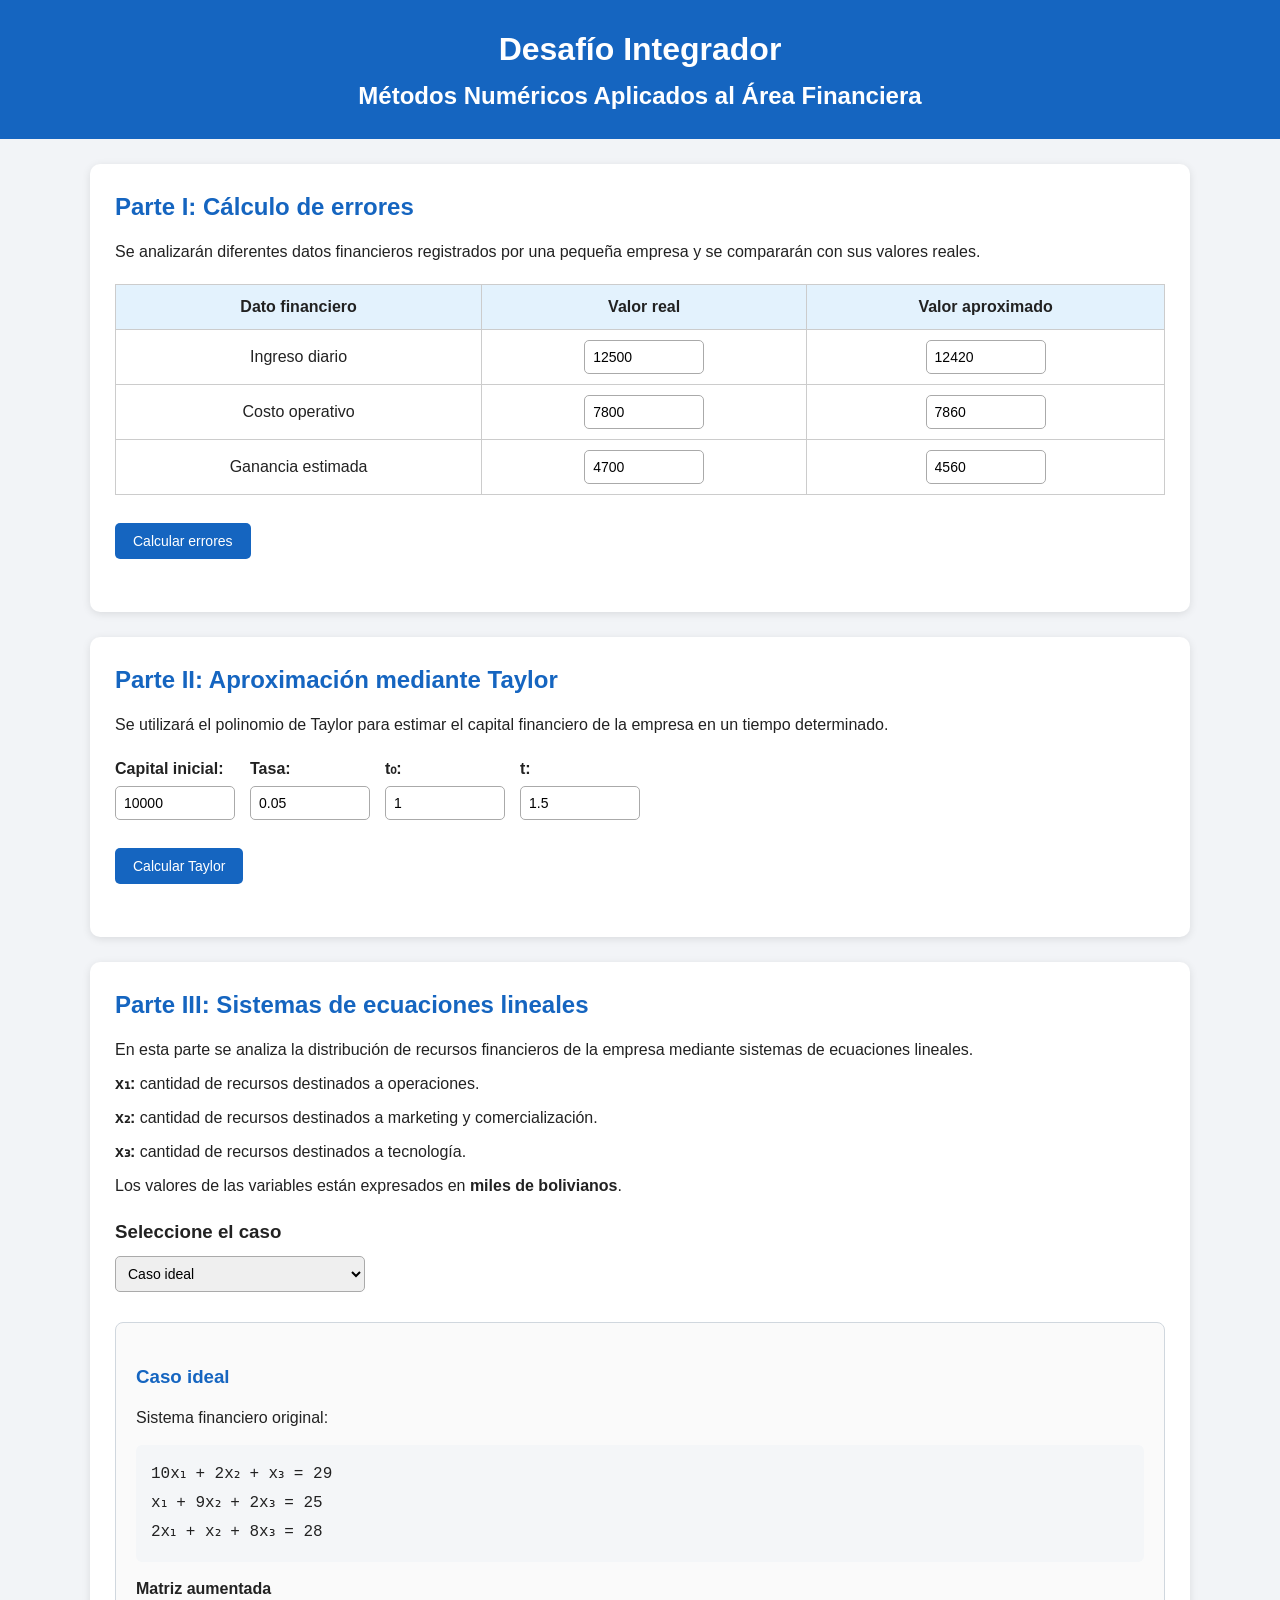
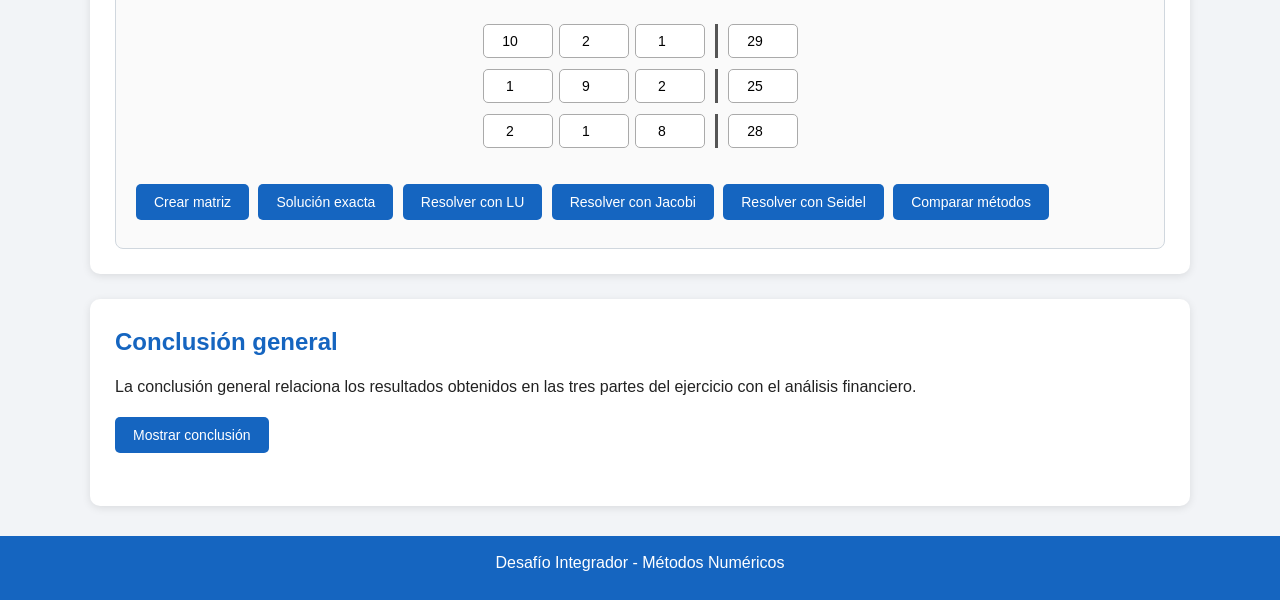
<file: index.html>
<!DOCTYPE html>
<html lang="es">
<head>
    <meta charset="UTF-8">
    <meta name="viewport" content="width=device-width, initial-scale=1.0">

    <title>Métodos Numéricos - Desafío Integrador</title>

    <link rel="stylesheet" href="estilos.css">
</head>

<body>

<header>

    <h1>Desafío Integrador</h1>

    <h2>
        Métodos Numéricos Aplicados al Área Financiera
    </h2>

</header>


<main>


    <!-- ===================================================== -->
    <!-- PARTE I -->
    <!-- ===================================================== -->

    <section>

        <h2>Parte I: Cálculo de errores</h2>

        <p>
            Se analizarán diferentes datos financieros registrados por
            una pequeña empresa y se compararán con sus valores reales.
        </p>


        <table>

            <thead>

                <tr>
                    <th>Dato financiero</th>
                    <th>Valor real</th>
                    <th>Valor aproximado</th>
                </tr>

            </thead>


            <tbody>

                <tr>

                    <td>
                        Ingreso diario
                    </td>

                    <td>
                        <input
                            type="number"
                            id="real1"
                            value="12500">
                    </td>

                    <td>
                        <input
                            type="number"
                            id="aprox1"
                            value="12420">
                    </td>

                </tr>


                <tr>

                    <td>
                        Costo operativo
                    </td>

                    <td>
                        <input
                            type="number"
                            id="real2"
                            value="7800">
                    </td>

                    <td>
                        <input
                            type="number"
                            id="aprox2"
                            value="7860">
                    </td>

                </tr>


                <tr>

                    <td>
                        Ganancia estimada
                    </td>

                    <td>
                        <input
                            type="number"
                            id="real3"
                            value="4700">
                    </td>

                    <td>
                        <input
                            type="number"
                            id="aprox3"
                            value="4560">
                    </td>

                </tr>

            </tbody>

        </table>


        <button onclick="calcularErrores()">
            Calcular errores
        </button>


        <div id="resultadoErrores" class="resultado"></div>

    </section>



    <!-- ===================================================== -->
    <!-- PARTE II -->
    <!-- ===================================================== -->

    <section>

        <h2>Parte II: Aproximación mediante Taylor</h2>

        <p>
            Se utilizará el polinomio de Taylor para estimar el capital
            financiero de la empresa en un tiempo determinado.
        </p>


        <div class="parametros">


            <div>

                <label>
                    Capital inicial:
                </label>

                <input
                    type="number"
                    id="capital"
                    value="10000">

            </div>


            <div>

                <label>
                    Tasa:
                </label>

                <input
                    type="number"
                    id="tasa"
                    value="0.05"
                    step="0.01">

            </div>


            <div>

                <label>
                    t₀:
                </label>

                <input
                    type="number"
                    id="t0"
                    value="1"
                    step="0.1">

            </div>


            <div>

                <label>
                    t:
                </label>

                <input
                    type="number"
                    id="t"
                    value="1.5"
                    step="0.1">

            </div>


        </div>


        <button onclick="calcularTaylor()">
            Calcular Taylor
        </button>


        <div id="resultadoTaylor" class="resultado"></div>

    </section>



    <!-- ===================================================== -->
    <!-- PARTE III -->
    <!-- ===================================================== -->

    <section>

        <h2>
            Parte III: Sistemas de ecuaciones lineales
        </h2>


        <p>
            En esta parte se analiza la distribución de recursos
            financieros de la empresa mediante sistemas de ecuaciones
            lineales.
        </p>


        <div class="variables">

            <p>
                <strong>x₁:</strong>
                cantidad de recursos destinados a operaciones.
            </p>

            <p>
                <strong>x₂:</strong>
                cantidad de recursos destinados a marketing y
                comercialización.
            </p>

            <p>
                <strong>x₃:</strong>
                cantidad de recursos destinados a tecnología.
            </p>

            <p>
                Los valores de las variables están expresados en
                <strong>miles de bolivianos</strong>.
            </p>

        </div>


        <h3>
            Seleccione el caso
        </h3>


        <select
            id="tipoCaso"
            onchange="cambiarCaso()">

            <option value="ideal">
                Caso ideal
            </option>

            <option value="estres">
                Caso bajo estrés
            </option>

            <option value="mal">
                Caso mal condicionado
            </option>

        </select>


        <!--
            El contenido del caso seleccionado aparece aquí.
            Cuando se cambia de caso, el contenido anterior
            es reemplazado.
        -->

        <div id="contenidoCaso"></div>

    </section>



    <!-- ===================================================== -->
    <!-- CONCLUSIÓN GENERAL -->
    <!-- ===================================================== -->

    <section>

        <h2>
            Conclusión general
        </h2>


        <p>
            La conclusión general relaciona los resultados obtenidos
            en las tres partes del ejercicio con el análisis financiero.
        </p>


        <button onclick="mostrarConclusion()">
            Mostrar conclusión
        </button>


        <div
            id="conclusionGeneral"
            class="resultado">
        </div>

    </section>


</main>



<footer>

    <p>
        Desafío Integrador - Métodos Numéricos
    </p>

</footer>



<script src="script.js"></script>

</body>

</html>
</file>
<file: estilos.css>
* {
    box-sizing: border-box;
    margin: 0;
    padding: 0;
}

body {
    font-family: Arial, sans-serif;
    background-color: #f2f4f7;
    color: #222;
    line-height: 1.5;
}

header {
    background-color: #1565c0;
    color: white;
    text-align: center;
    padding: 25px 15px;
}

header h1 {
    margin-bottom: 5px;
}

main {
    width: 90%;
    max-width: 1100px;
    margin: 25px auto;
}

section {
    background-color: white;
    margin-bottom: 25px;
    padding: 25px;
    border-radius: 10px;
    box-shadow: 0 2px 8px rgba(0, 0, 0, 0.10);
}

section h2 {
    color: #1565c0;
    margin-bottom: 15px;
}

section h3 {
    margin-top: 20px;
    margin-bottom: 10px;
}

p {
    margin-bottom: 10px;
}


/* ========================================================= */
/* TABLAS */
/* ========================================================= */

table {
    width: 100%;
    border-collapse: collapse;
    margin: 20px 0;
}

th,
td {
    border: 1px solid #ccc;
    padding: 10px;
    text-align: center;
}

th {
    background-color: #e3f2fd;
}


/* ========================================================= */
/* INPUTS */
/* ========================================================= */

input,
select {
    padding: 8px;
    border: 1px solid #aaa;
    border-radius: 5px;
    font-size: 14px;
}

input {
    width: 120px;
}

select {
    width: 250px;
    margin-bottom: 20px;
}


/* ========================================================= */
/* BOTONES */
/* ========================================================= */

button {
    background-color: #1565c0;
    color: white;
    border: none;
    padding: 10px 18px;
    border-radius: 5px;
    cursor: pointer;
    margin: 8px 5px 8px 0;
    font-size: 14px;
}

button:hover {
    background-color: #0d47a1;
}

.boton-procedimiento {
    background-color: #546e7a;
}

.boton-procedimiento:hover {
    background-color: #37474f;
}


/* ========================================================= */
/* PARAMETROS */
/* ========================================================= */

.parametros {
    display: flex;
    flex-wrap: wrap;
    gap: 15px;
    margin: 20px 0;
}

.parametros div {
    display: flex;
    flex-direction: column;
}

.parametros label {
    font-weight: bold;
    margin-bottom: 5px;
}


/* ========================================================= */
/* RESULTADOS */
/* ========================================================= */

.resultado {
    margin-top: 20px;
}

.resultado h3 {
    color: #1565c0;
    margin-top: 20px;
    margin-bottom: 10px;
}

.resultado h4 {
    margin-top: 15px;
    color: #333;
}

.resultado-final {
    background-color: #e8f5e9;
    border-left: 5px solid #2e7d32;
    padding: 15px;
    margin-top: 15px;
}

.alerta {
    background-color: #fff3cd;
    border-left: 5px solid #ff9800;
    padding: 15px;
    margin-top: 15px;
}


/* ========================================================= */
/* PROCEDIMIENTO */
/* ========================================================= */

.procedimiento {
    background-color: #f8f9fa;
    border-left: 5px solid #1565c0;
    padding: 18px;
    margin-top: 10px;
    margin-bottom: 15px;
}

.procedimiento p {
    margin-bottom: 8px;
}

.formula {
    background-color: #eef5ff;
    border: 1px solid #c5d9f2;
    padding: 12px;
    margin: 10px 0;
    font-family: "Courier New", monospace;
    overflow-x: auto;
}

.conclusion {
    background-color: #e8f5e9;
    border-left: 5px solid #2e7d32;
    padding: 15px;
    margin-top: 15px;
}


/* ========================================================= */
/* CASOS */
/* ========================================================= */

.caso {
    border: 1px solid #d0d7de;
    border-radius: 8px;
    padding: 20px;
    margin-top: 10px;
    background-color: #fafafa;
}

.caso h3 {
    color: #1565c0;
    margin-bottom: 15px;
}

.sistema {
    background-color: #f4f6f8;
    padding: 15px;
    margin: 15px 0;
    border-radius: 6px;
    font-family: "Courier New", monospace;
    line-height: 1.8;
}


/* ========================================================= */
/* MATRIZ */
/* ========================================================= */

.matriz-container {
    margin: 20px 0;
    overflow-x: auto;
}

.fila-matriz {
    display: flex;
    justify-content: center;
    margin-bottom: 5px;
}

.celda-matriz {
    width: 70px;
    margin: 3px;
    text-align: center;
}

.separador {
    width: 3px;
    background-color: #555;
    margin: 3px 7px;
}


/* ========================================================= */
/* TABLAS DE RESULTADOS */
/* ========================================================= */

.tabla-resultado {
    width: 100%;
    border-collapse: collapse;
    margin-top: 15px;
}

.tabla-resultado th {
    background-color: #e3f2fd;
}

.tabla-resultado td,
.tabla-resultado th {
    border: 1px solid #bbb;
    padding: 8px;
    text-align: center;
}


/* ========================================================= */
/* ITERACIONES */
/* ========================================================= */

.tabla-iteraciones {
    overflow-x: auto;
    margin-top: 15px;
}

.tabla-iteraciones table {
    min-width: 600px;
}


/* ========================================================= */
/* RESPONSIVE */
/* ========================================================= */

@media (max-width: 700px) {

    main {
        width: 95%;
    }

    section {
        padding: 15px;
    }

    .parametros {
        flex-direction: column;
    }

    input {
        width: 100%;
    }

    select {
        width: 100%;
    }

    table {
        font-size: 13px;
    }

    th,
    td {
        padding: 6px;
    }

    .celda-matriz {
        width: 55px;
    }
}


/* ========================================================= */
/* FOOTER */
/* ========================================================= */

footer {
    background-color: #1565c0;
    color: white;
    text-align: center;
    padding: 15px;
    margin-top: 30px;
}
</file>
